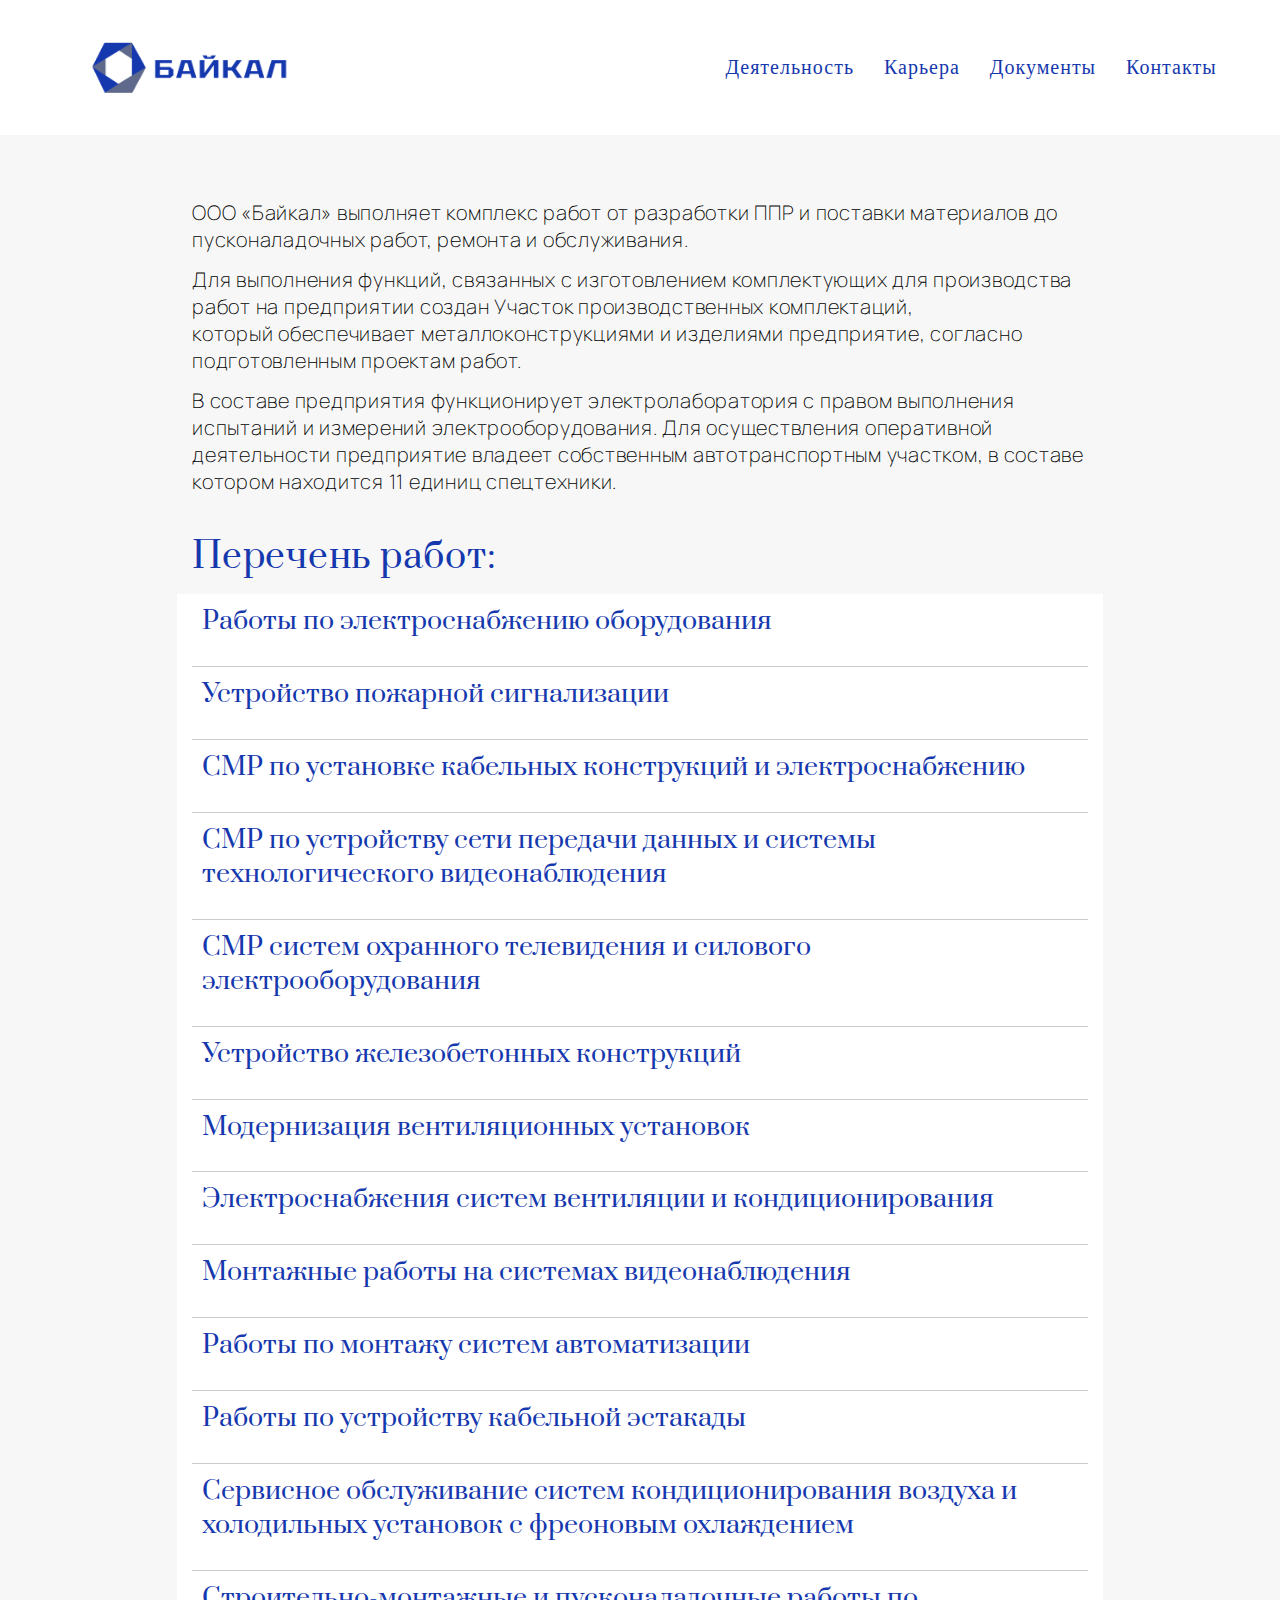
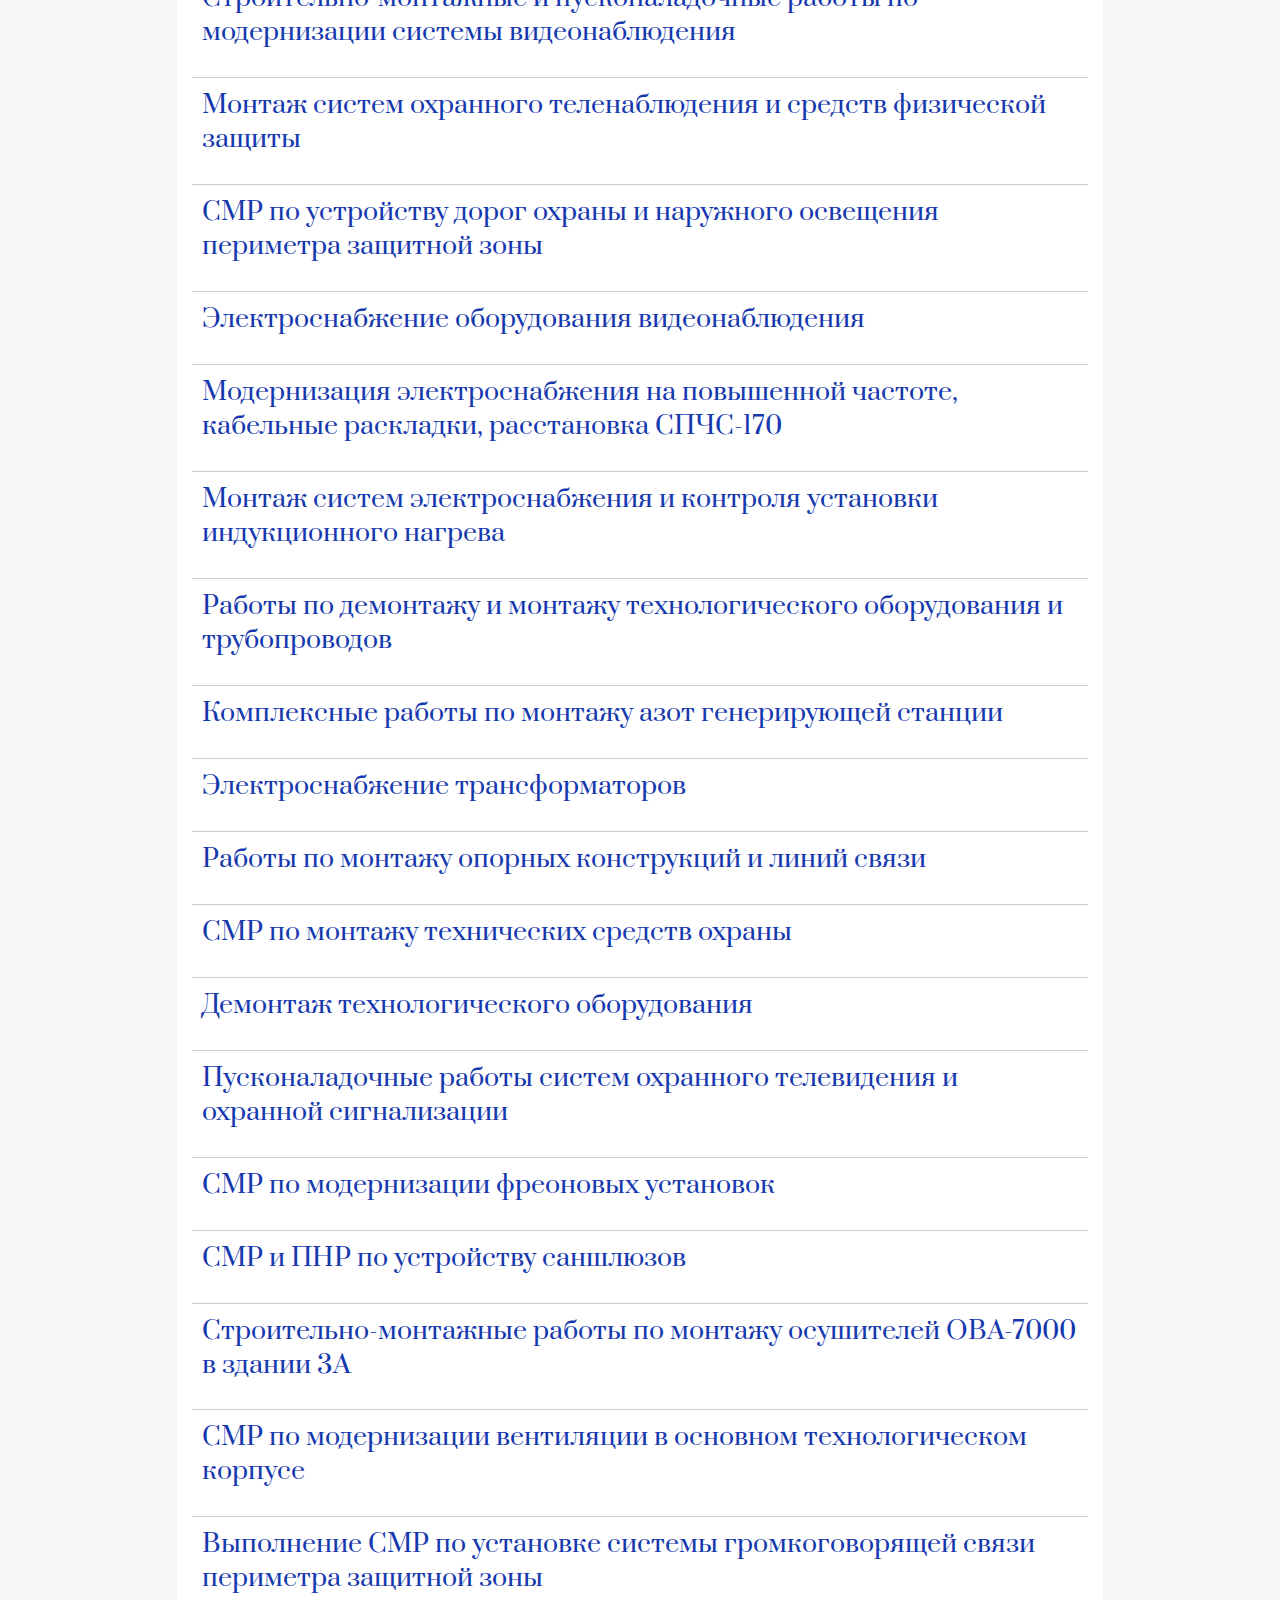
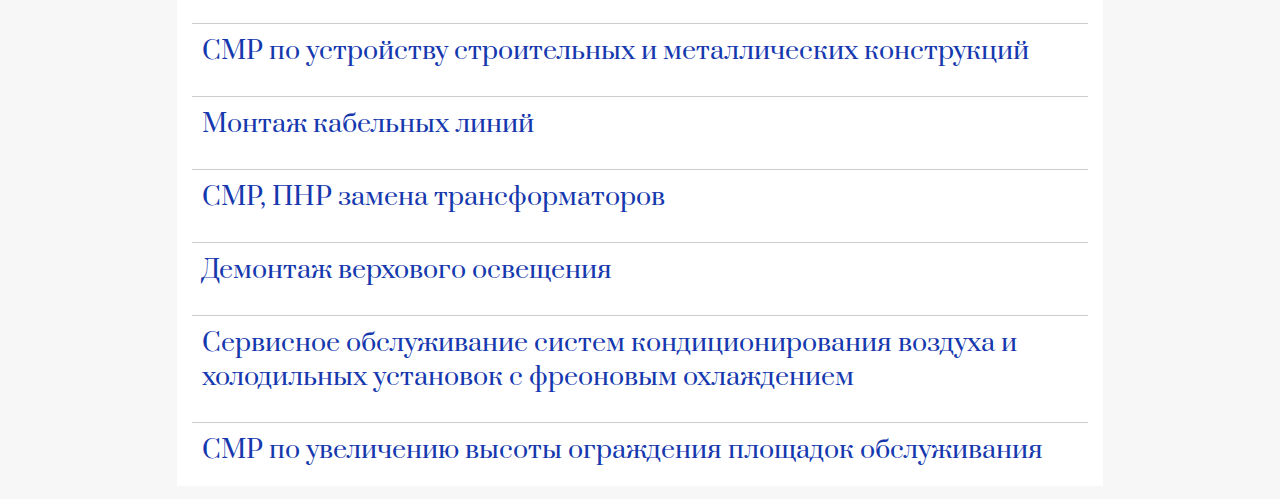
<file: activity.html>
<!doctype html>
<html lang="en-US">
<head>
	<meta charset="utf-8">
	<meta http-equiv="X-UA-Compatible" content="IE=edge">
	<meta name="viewport" content="width=device-width, initial-scale=1">
	<title>Baykal</title>
	<link href="styles.css" rel="stylesheet" type="text/css">
	<link rel="icon" href="images/favicon.ico" type="image/x-icon">
	<script src="js/scripts.js" defer></script>
</head>
<body>
	<section class="panel_section">
		<div class="panel">
			<a href="index.html" style="display: block;">
				<div class="logo">
					<img src="images/emblem_blue.png" width="200">
				</div>
			</a>
			<div class="nav_bar">
				<a href="activity.html" style="display: block; text-decoration: none;">
					<p>Деятельность</p>
				</a>
				<a href="career.html" style="display: block; text-decoration: none;">
					<p>Карьера</p>
				</a>
				<a href="documents.html" style="display: block; text-decoration: none;">
					<p>Документы</p>
				</a>
				<a href="index.html#contacts" style="display: block; text-decoration: none;">
					<p>Контакты</p>
				</a>
			</div>
		</div>
	</section>
	<section class="activity_information">
		<p class="activity_info">ООО «Байкал» выполняет комплекс работ от разработки ППР и поставки материалов до пусконаладочных работ, ремонта и обслуживания.</p>
		<p class="activity_info">Для выполнения функций, связанных с изготовлением комплектующих для производства работ на предприятии создан Участок производственных комплектаций,<br>
			который обеспечивает металлоконструкциями и изделиями предприятие, согласно подготовленным проектам работ.
		<p class="activity_info">В составе предприятия функционирует электролаборатория с правом выполнения испытаний и измерений электрооборудования. Для осуществления оперативной деятельности
			 предприятие владеет собственным автотранспортным участком, в составе котором находится 11 единиц спецтехники.</p>
	</section>
	<section class="activity_list">
		<p class="title_act">Перечень работ:</p>	
	</section>
	<section class="activity_list">
		<div class="work-list">
	        <div class="work-item">
	            <div class="work-title">
	                Работы по электроснабжению оборудования
	            </div>
	            <div class="work-details about_info">
	                Производственная деятельность предприятия осуществляется при
безусловном выполнении норм и правил безопасности охраны труда и
природоохранного законодательства, применение которого является одним
из главных факторов успешной реализации экологического менеджмента.
	            </div>
	        </div>
	        <div class="work-item">
	            <div class="work-title">
	                Устройство пожарной сигнализации
	            </div>
	            <div class="work-details about_info">
	                Производственная деятельность предприятия осуществляется при
безусловном выполнении норм и правил безопасности охраны труда и
природоохранного законодательства, применение которого является одним
из главных факторов успешной реализации экологического менеджмента.
	            </div>
	        </div>
	        <div class="work-item">
	            <div class="work-title">
	                СМР по установке кабельных конструкций и электроснабжению 
	            </div>
	            <div class="work-details about_info">
	            	Производственная деятельность предприятия осуществляется при
безусловном выполнении норм и правил безопасности охраны труда и
природоохранного законодательства, применение которого является одним
из главных факторов успешной реализации экологического менеджмента.
	            </div>
	        </div>
	        <div class="work-item">
	            <div class="work-title">
	                СМР по устройству сети передачи данных и системы технологического видеонаблюдения 
	            </div>
	            <div class="work-details about_info">
	                Производственная деятельность предприятия осуществляется при
безусловном выполнении норм и правил безопасности охраны труда и
природоохранного законодательства, применение которого является одним
из главных факторов успешной реализации экологического менеджмента.
	            </div>
	        </div>
	        <div class="work-item">    
	            <div class="work-title">
	               СМР систем охранного телевидения и силового электрооборудования
	            </div>
	            <div class="work-details about_info">
	                Производственная деятельность предприятия осуществляется при
безусловном выполнении норм и правил безопасности охраны труда и
природоохранного законодательства, применение которого является одним
из главных факторов успешной реализации экологического менеджмента.
	            </div>
	        </div>
	        <div class="work-item">
	            <div class="work-title">
	                Устройство железобетонных конструкций 
	            </div>
	            <div class="work-details about_info">
	                Производственная деятельность предприятия осуществляется при
безусловном выполнении норм и правил безопасности охраны труда и
природоохранного законодательства, применение которого является одним
из главных факторов успешной реализации экологического менеджмента.
	            </div>
	        </div>
	        <div class="work-item">
	            <div class="work-title">
	                Модернизация вентиляционных установок  
	            </div>
	            <div class="work-details about_info">
	                Производственная деятельность предприятия осуществляется при
безусловном выполнении норм и правил безопасности охраны труда и
природоохранного законодательства, применение которого является одним
из главных факторов успешной реализации экологического менеджмента.
	            </div>
	        </div>
	        <div class="work-item">
	            <div class="work-title">
	                Электроснабжения систем вентиляции и кондиционирования 
	            </div>
	            <div class="work-details about_info">
	                Производственная деятельность предприятия осуществляется при
безусловном выполнении норм и правил безопасности охраны труда и
природоохранного законодательства, применение которого является одним
из главных факторов успешной реализации экологического менеджмента.
	            </div>
	        </div>
	        <div class="work-item">
	            <div class="work-title">
	                Монтажные работы на системах видеонаблюдения  
	            </div>
	            <div class="work-details about_info">
	                Производственная деятельность предприятия осуществляется при
безусловном выполнении норм и правил безопасности охраны труда и
природоохранного законодательства, применение которого является одним
из главных факторов успешной реализации экологического менеджмента.
	            </div>
	        </div>
	        <div class="work-item">
	            <div class="work-title">
	                Работы по монтажу систем автоматизации 
	            </div>
	            <div class="work-details about_info">
	                Производственная деятельность предприятия осуществляется при
безусловном выполнении норм и правил безопасности охраны труда и
природоохранного законодательства, применение которого является одним
из главных факторов успешной реализации экологического менеджмента.
	            </div>
	        </div>
	        <div class="work-item">
	            <div class="work-title">
	                Работы по устройству кабельной эстакады 
	            </div>
	            <div class="work-details about_info">
	                Производственная деятельность предприятия осуществляется при
безусловном выполнении норм и правил безопасности охраны труда и
природоохранного законодательства, применение которого является одним
из главных факторов успешной реализации экологического менеджмента.
	            </div>
	        </div>
	        <div class="work-item">
	            <div class="work-title">
	                Сервисное обслуживание систем кондиционирования воздуха и холодильных установок с фреоновым охлаждением 
	            </div>
	            <div class="work-details about_info">
	                Производственная деятельность предприятия осуществляется при
безусловном выполнении норм и правил безопасности охраны труда и
природоохранного законодательства, применение которого является одним
из главных факторов успешной реализации экологического менеджмента.
	            </div>
	        </div>
	        <div class="work-item">
	            <div class="work-title">
	                Строительно-монтажные и пусконаладочные работы по модернизации системы видеонаблюдения 
	            </div>
	            <div class="work-details about_info">
	                Производственная деятельность предприятия осуществляется при
безусловном выполнении норм и правил безопасности охраны труда и
природоохранного законодательства, применение которого является одним
из главных факторов успешной реализации экологического менеджмента.
	            </div>
	        </div>
	        <div class="work-item">
	            <div class="work-title">
	                 Монтаж систем охранного теленаблюдения и средств физической защиты  
	            </div>
	            <div class="work-details about_info">
	                Производственная деятельность предприятия осуществляется при
безусловном выполнении норм и правил безопасности охраны труда и
природоохранного законодательства, применение которого является одним
из главных факторов успешной реализации экологического менеджмента.
	            </div>
	        </div>
	        <div class="work-item">
	            <div class="work-title">
	                СМР по устройству дорог охраны и наружного освещения периметра защитной зоны
	            </div>
	            <div class="work-details about_info">
	                Производственная деятельность предприятия осуществляется при
безусловном выполнении норм и правил безопасности охраны труда и
природоохранного законодательства, применение которого является одним
из главных факторов успешной реализации экологического менеджмента.
	            </div>
	        </div>
	        <div class="work-item">
	            <div class="work-title">
	                Электроснабжение оборудования видеонаблюдения  
	            </div>
	            <div class="work-details about_info">
	                Производственная деятельность предприятия осуществляется при
безусловном выполнении норм и правил безопасности охраны труда и
природоохранного законодательства, применение которого является одним
из главных факторов успешной реализации экологического менеджмента.
	            </div>
	        </div>
	        <div class="work-item">
	            <div class="work-title">
	                 Модернизация электроснабжения на повышенной частоте, кабельные раскладки, расстановка СПЧС-170 
	            </div>
	            <div class="work-details about_info">
	                Производственная деятельность предприятия осуществляется при
безусловном выполнении норм и правил безопасности охраны труда и
природоохранного законодательства, применение которого является одним
из главных факторов успешной реализации экологического менеджмента.
	            </div>
	        </div>
	        <div class="work-item">
	            <div class="work-title">
	                Монтаж систем электроснабжения и контроля установки индукционного нагрева
	            </div>
	            <div class="work-details about_info">
	                Производственная деятельность предприятия осуществляется при
безусловном выполнении норм и правил безопасности охраны труда и
природоохранного законодательства, применение которого является одним
из главных факторов успешной реализации экологического менеджмента.
	            </div>
	        </div>
	        <div class="work-item">
	            <div class="work-title">
	                Работы по демонтажу и монтажу технологического оборудования и трубопроводов  
	            </div>
	            <div class="work-details about_info">
	                Производственная деятельность предприятия осуществляется при
безусловном выполнении норм и правил безопасности охраны труда и
природоохранного законодательства, применение которого является одним
из главных факторов успешной реализации экологического менеджмента.
	            </div>
	        </div>
	        <div class="work-item">
	            <div class="work-title">
	                Комплексные работы по монтажу азот генерирующей станции
	            </div>
	            <div class="work-details about_info">
	                Производственная деятельность предприятия осуществляется при
безусловном выполнении норм и правил безопасности охраны труда и
природоохранного законодательства, применение которого является одним
из главных факторов успешной реализации экологического менеджмента.
	            </div>
	        </div>
	        <div class="work-item">
	            <div class="work-title">
	                Электроснабжение трансформаторов  
	            </div>
	            <div class="work-details about_info">
	                Производственная деятельность предприятия осуществляется при
безусловном выполнении норм и правил безопасности охраны труда и
природоохранного законодательства, применение которого является одним
из главных факторов успешной реализации экологического менеджмента.
	            </div>
	        </div>
	        <div class="work-item">
	            <div class="work-title">
	               Работы по монтажу опорных конструкций и линий связи
	            </div>
	            <div class="work-details about_info">
	                Производственная деятельность предприятия осуществляется при
безусловном выполнении норм и правил безопасности охраны труда и
природоохранного законодательства, применение которого является одним
из главных факторов успешной реализации экологического менеджмента.
	            </div>
	        </div>
	        <div class="work-item">
	            <div class="work-title">
	                СМР по монтажу технических средств охраны  
	            </div>
	            <div class="work-details about_info">
	                Производственная деятельность предприятия осуществляется при
безусловном выполнении норм и правил безопасности охраны труда и
природоохранного законодательства, применение которого является одним
из главных факторов успешной реализации экологического менеджмента.
	            </div>
	        </div>
	        <div class="work-item">
	            <div class="work-title">
	                 Демонтаж технологического оборудования 
	            </div>
	            <div class="work-details about_info">
	                Производственная деятельность предприятия осуществляется при
безусловном выполнении норм и правил безопасности охраны труда и
природоохранного законодательства, применение которого является одним
из главных факторов успешной реализации экологического менеджмента.
	            </div>
	        </div>
	        <div class="work-item">
	            <div class="work-title">
	                Пусконаладочные работы систем охранного телевидения и охранной сигнализации 
	            </div>
	            <div class="work-details about_info">
	                Производственная деятельность предприятия осуществляется при
безусловном выполнении норм и правил безопасности охраны труда и
природоохранного законодательства, применение которого является одним
из главных факторов успешной реализации экологического менеджмента.
	            </div>
	        </div>
	        <div class="work-item">
	            <div class="work-title">
	                СМР по модернизации фреоновых установок  
	            </div>
	            <div class="work-details about_info">
	                Производственная деятельность предприятия осуществляется при
безусловном выполнении норм и правил безопасности охраны труда и
природоохранного законодательства, применение которого является одним
из главных факторов успешной реализации экологического менеджмента.
	            </div>
	        </div>
	        <div class="work-item">
	            <div class="work-title">
	                СМР и ПНР по устройству саншлюзов   
	            </div>
	            <div class="work-details about_info">
	                Производственная деятельность предприятия осуществляется при
безусловном выполнении норм и правил безопасности охраны труда и
природоохранного законодательства, применение которого является одним
из главных факторов успешной реализации экологического менеджмента.
	            </div>
	        </div>
	        <div class="work-item">
	            <div class="work-title">
	                Строительно-монтажные работы по монтажу осушителей ОВА-7000 в здании 3А   
	            </div>
	            <div class="work-details about_info">
	                Производственная деятельность предприятия осуществляется при
безусловном выполнении норм и правил безопасности охраны труда и
природоохранного законодательства, применение которого является одним
из главных факторов успешной реализации экологического менеджмента.
	            </div>
	        </div>
	        <div class="work-item">
	            <div class="work-title">
	                СМР по модернизации вентиляции в основном технологическом корпусе   
	            </div>
	            <div class="work-details about_info">
	                Производственная деятельность предприятия осуществляется при
безусловном выполнении норм и правил безопасности охраны труда и
природоохранного законодательства, применение которого является одним
из главных факторов успешной реализации экологического менеджмента.
	            </div>
	        </div>
	        <div class="work-item">
	            <div class="work-title">
	                Выполнение СМР по установке системы громкоговорящей связи периметра защитной зоны   
	            </div>
	            <div class="work-details about_info">
	                Производственная деятельность предприятия осуществляется при
безусловном выполнении норм и правил безопасности охраны труда и
природоохранного законодательства, применение которого является одним
из главных факторов успешной реализации экологического менеджмента.
	            </div>
	        </div>
	        <div class="work-item">
	            <div class="work-title">
	                СМР по устройству строительных и металлических конструкций
	            </div>
	            <div class="work-details about_info">
	                Производственная деятельность предприятия осуществляется при
безусловном выполнении норм и правил безопасности охраны труда и
природоохранного законодательства, применение которого является одним
из главных факторов успешной реализации экологического менеджмента.
	            </div>
	        </div>
	        <div class="work-item">
	            <div class="work-title">
	                Монтаж кабельных линий  
	            </div>
	            <div class="work-details about_info">
	                Производственная деятельность предприятия осуществляется при
безусловном выполнении норм и правил безопасности охраны труда и
природоохранного законодательства, применение которого является одним
из главных факторов успешной реализации экологического менеджмента.
	            </div>
	        </div>
	        <div class="work-item">
	            <div class="work-title">
	                СМР, ПНР замена трансформаторов  
	            </div>
	            <div class="work-details about_info">
	                Производственная деятельность предприятия осуществляется при
безусловном выполнении норм и правил безопасности охраны труда и
природоохранного законодательства, применение которого является одним
из главных факторов успешной реализации экологического менеджмента.
	            </div>
	        </div>
	        <div class="work-item">
	            <div class="work-title">
	                Демонтаж верхового освещения  
	            </div>
	            <div class="work-details about_info">
	                Производственная деятельность предприятия осуществляется при
безусловном выполнении норм и правил безопасности охраны труда и
природоохранного законодательства, применение которого является одним
из главных факторов успешной реализации экологического менеджмента.
	            </div>
	        </div>
	        <div class="work-item">
	            <div class="work-title">
	                Сервисное обслуживание систем кондиционирования воздуха и холодильных установок с фреоновым охлаждением   
	            </div>
	            <div class="work-details about_info">
	                Производственная деятельность предприятия осуществляется при
безусловном выполнении норм и правил безопасности охраны труда и
природоохранного законодательства, применение которого является одним
из главных факторов успешной реализации экологического менеджмента.
	            </div>
	        </div>
	        <div class="work-item">
	            <div class="work-title">
	                СМР по увеличению высоты ограждения площадок обслуживания   
	            </div>
	            <div class="work-details about_info">
	                Производственная деятельность предприятия осуществляется при
безусловном выполнении норм и правил безопасности охраны труда и
природоохранного законодательства, применение которого является одним
из главных факторов успешной реализации экологического менеджмента.
	            </div>
	        </div>
	    </div>		
	</section>
    
</body>
</html>
</file>
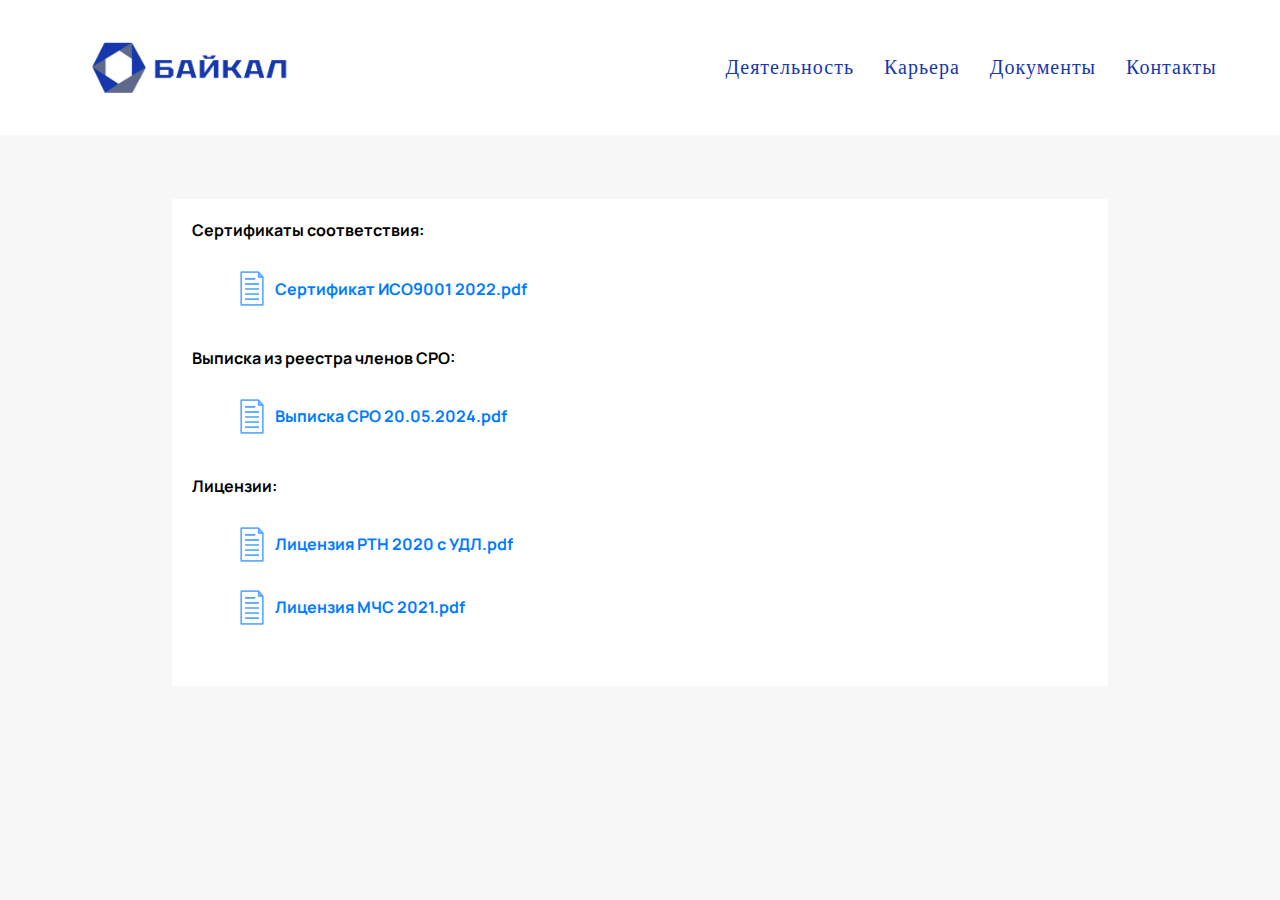
<file: documents.html>
<!doctype html>
<html lang="en-US">
<head>
	<meta charset="utf-8">
	<meta http-equiv="X-UA-Compatible" content="IE=edge">
	<meta name="viewport" content="width=device-width, initial-scale=1">
	<title>Baykal</title>
	<link href="styles.css" rel="stylesheet" type="text/css">
	<link rel="icon" href="images/favicon.ico" type="image/x-icon">
</head>
<body>
	<section class="panel_section">
		<div class="panel">
			<a href="index.html" style="display: block;">
				<div class="logo">
					<img src="images/emblem_blue.png" width="200">
				</div>
			</a>
			<div class="nav_bar">
				<a href="activity.html" style="display: block; text-decoration: none;">
					<p>Деятельность</p>
				</a>
				<a href="career.html" style="display: block; text-decoration: none;">
					<p>Карьера</p>
				</a>
				<a href="documents.html" style="display: block; text-decoration: none;">
					<p>Документы</p>
				</a>
				<a href="index.html#contacts" style="display: block; text-decoration: none;">
					<p>Контакты</p>
				</a>
			</div>
		</div>
	</section>
	<section class="document_section">
		<div class="documents">
			<div class="container">
				<a class="document_title">Сертификаты соответствия:</a>
		        <ul class="document-list">
		            <a href="documents/Сертификат ИСО9001 2022.pdf" target="_blank">
		            	<div class="line">
		            		<img src="images/file_logo.png" width="30px" height="35px">
		            		<p>Сертификат ИСО9001 2022.pdf</p>
		            	</div>
		            </a>
		        </ul>
		        <a class="document_title">Выписка из реестра членов СРО:</a>
		        <ul class="document-list">
		            <a href="documents/Выписка СРО 20.05.2024.pdf" target="_blank">
		            	<div class="line">
			            	<img src="images/file_logo.png" width="30px" height="35px">
			            	<p>Выписка СРО 20.05.2024.pdf</p>
			            </div>
		        	</a>
		        </ul>

		        <a class="document_title">Лицензии:</a>
		        <ul class="document-list">
		            <a href="documents/Лицензия РТН 2020 с УДЛ.pdf" target="_blank">
		            	<div class="line">
			            	<img src="images/file_logo.png" width="30px" height="35px">
			            	<p>Лицензия РТН 2020 с УДЛ.pdf</p>
			            </div>
		            </a>
		            <a href="documents/Лицензия МЧС 2021.pdf" target="_blank">
		            	<div class="line">
			            	<img src="images/file_logo.png" width="30px" height="35px">
			            	<p>Лицензия МЧС 2021.pdf</p>
			            </div>
		            </a>
		        </ul>
    		</div>
		</div>
	</section>
</body>
</html>
</file>
<file: styles.css>
@charset "UTF-8";

@font-face {
    font-family: 'Tektur';
    src: url('fonts/Tektur.ttf') format('ttf');
}
@font-face {
    font-family: 'Iceland';
    src: url('fonts/Iceland.ttf') format('truetype');
}
@font-face {
    font-family: 'Prata';
    src: url('fonts/Prata-Regular.ttf') format('truetype');
}
@font-face {
    font-family: 'Manrope';
    src: url('fonts/Manrope.ttf') format('truetype');
}

body {
	width: 100%;
    height: 100%;
    overflow-x: hidden;
	display: inline-block;
	background-color: #f7f7f7;
	margin-top: 0px;
	margin-right: 0px;
	margin-bottom: 0px;
	margin-left: 0px;
	font-style: normal;
	font-weight: 200;
}
body.overlay {
    overflow: hidden;
    background: rgba(0, 0, 0, 0.5);
}

.title {
	font-family: 'Prata';
	color: #1538AE;
	font-weight: 400;
	font-size: 35px;
	letter-spacing: 0.75px;
	margin: 0 0 0 10vw;
}
.sub_title {
	font-family: 'Prata';
	color: #1538AE;
	font-weight: 400;
	font-size: 20px;
	letter-spacing: 0.75px;
	margin: 1vh 4vw;
}
.sub_info {
	text-align: left;
	font-family: 'Manrope';
	color: #000;
	font-size: 18px;
	letter-spacing: 0.75px;
	margin: 0.5vh 0 0 6vw;
	width: 65%;
}
.title:hover {
	cursor: default
}
.title_r {
	text-align: right;
	font-family: 'Prata';
	color: #fff;
	font-weight: 1000;
	font-size: 35px;
	letter-spacing: 0.75px;
	margin-right: 5vw;
}
.title_r:hover {
	cursor: default
}

.about_info{
	text-align: left;
	font-family: 'Manrope';
	color: #000;
	font-size: 18px;
	letter-spacing: 0.75px;
	margin: 1% 0 0 10%;
	width: 65%;
}
.about_info_r{
	text-align: right;
	font-family: 'Manrope';
	font-size: 20px;
	letter-spacing: 0.75px;
	margin-right: 5vw;
	margin-left: auto;
	width: 60vw;
}
.about_info_l{
	text-align: left;
	font-family: 'Manrope';
	font-size: 18px;
	color: #000;
	letter-spacing: 0.75px;
	margin: 2% auto 0 10%;
	width: 80vw;
}
.activity_list {
	margin-top: 1%;
}
.about_info_l p {
	color: #1538AE;
}
.activity_information {
	margin-top: 5%;
}
.career_information {
	margin-top: 5%;
}
.activity_info{
	text-align: left;
	font-family: 'Manrope';
	color: #000;
	font-size: 20px;
	letter-spacing: 0.75px;
	margin: 0.2% 0 0 15%;
	margin: 1% 0 0 15%;
	width: 70%;
}
.up_arrow {
	z-index: 3;
	position: absolute;
	width: 5vw;
	bottom: 10vh;
  	right: 0;
	opacity: 0;
	transition: opacity 0.4s ease;
}

.title_act {
	font-family: 'Prata';
	color: #1538AE;
	font-weight: 400;
	font-size: 35px;
	letter-spacing: 0.75px;
	margin: 3% 0 0 15vw;
}

.up_arrow img{
	position: fixed;
	width: 5vw;
}
.panel {
	height: 15vh;
	display: flex;
	background-color: #fff;
	align-items: center;
	padding:0 25px 0 25px;
}
.panel p{
	color: #1538AE;
	font-weight: 500;
}
.logo {
	margin-left: 5vw;
	font-family: 'Tektur';
	color: #124f6b;
	font-size: 30px;
	display: flex;
}
.logo:hover {
	cursor: pointer;
}

.nav_bar {
	font-family: 'Tektur';
	color: #aaa997;
	font-size: 20px;
	font-weight: 200;
	letter-spacing: 1px;
	margin-left: auto;
	margin-right: 3vw;
	display: flex;
	gap: 30px;
}
.nav_bar p:hover {
	cursor: pointer;
	text-decoration: underline;
}
.photo {
    width: 100vw;
    height: 89vh;
}
.photo img {
    width: 100%;
    height: 100%;
    object-fit: cover;
}

.main{
	padding-top: 10vh;
	position: absolute;
	margin-top: 10vh;
	margin-bottom: 13vh;
}
.main p {
	color: #fff;
	font-size: 25px;
}

.about {
	margin: 10vh 0 10vh 0;
}

.activities {
	padding-top: 5vh;
	padding-bottom: 5vh;
	background-color: #1538AE;
}
.activities p {
	color: #fff;
}
.partners {
	padding-top: 5vh;
	padding-bottom: 5vh;
	background-color: #fff;

}
.partners p {
	color: #1538AE;
}
.partners_cont{
	display: flex;
}
.partners_cont_1 {
	width: 20%;
	margin: 3% 2% 3% 15%;
}
.partners_img_1{
	width: 20vw;
	border-radius: 8px;
}
.partners_cont_2 {
	width: 20.5%;
	margin: 3% 2%;
}
.partners_img_2{
	width: 20.5vw;
	
	border-radius: 8px;
}
.partners_cont_3 {
	width: 18.5%;
	margin: 3% 2%;
}
.partners_img_3{
	width: 18.5vw;
	margin: 3% 2%;
	border-radius: 8px;
}
.block {
	margin-top: 3%;
	display: flex;
}

.career {
	padding-top: 10vh;
	padding-bottom: 10vh;
	background-color: #1538AE;
}
.career p {
	color: #fff;
}

.link_to_w {
	width: 20vw;
	background-color: #fff;
	border-radius: 4px;
	font-family: 'Manrope';
	font-size: 16px;
	font-weight: 500;
	letter-spacing: 0.75px;
	margin: 2% 0 0 10%;
	text-align: center;
	padding: 2vh 0 2vh 0;
	transition: 0.3s;
}

.link_to_w:hover {
	cursor: pointer;
	box-shadow: 0 0 10px rgba(0,0,0,0.5);
	transform: translate(0, -3px);
}

.link_to_b {
	width: 20vw;
	background-color: #1538AE;
	border-radius: 4px;
	font-family: 'Manrope';
	font-size: 16px;
	font-weight: 500;
	letter-spacing: 0.75px;
	margin: 2% 0 0 10%;
	text-align: center;
	padding: 2vh 0 2vh 0;
	transition: 0.3s;
	color: #fff;
}
.link_to_b:hover {
	cursor: pointer;
	box-shadow: 0 0 10px rgba(0,0,0,0.5);
	transform: translate(0, -3px);
}

.form_button {
	width: 15vw;
	background-color: #1538AE;
	border-radius: 4px;
	font-family: 'Manrope';
	font-size: 17px;
	font-weight: 500;
	letter-spacing: 0.75px;
	margin: 2% 0 0 4%;
	text-align: center;
	padding: 2vh 0 2vh 0;
	transition: 0.3s;
	color: #fff;
}
.form_button:hover {
	cursor: pointer;
	box-shadow: 0 0 10px rgba(0,0,0,0.5);
	transform: translate(0, -3px);
}

.carousel {
    position: relative;
    width: 100vw;
    height: 85vh;
    margin: 0;
}
.slides {
    list-style: none;
    margin: 0;
    padding: 0;
}
.slide {
    position: absolute;
    inset: 0;
    opacity: 0;
}
.slide[data-active]{
    opacity: 1;
    z-index: 1;
}
.slide img {
    display: block;
    width: 100%;
    height: 100%;
    object-fit: cover;
    object-position: center;
}
.carousel_button {
    height: 100%;
    width: 6%;
    position: absolute;
    z-index: 2;
    font-size: 50px;
    background: none;
    border: none;
    color: rgba(255, 255, 255, 0.5);
    cursor: pointer;
    border-radius: 2px;
    background-color: rgba(0, 0, 0, 0.2);
}
.carousel_button.prev{
    left: 0;
    transition: 0.5s;
}
.carousel_button.next{
    right: 0;
    transition: 0.5s;
}
.carousel_button.prev:hover {
    color: rgba(255, 255, 255, 1);
    background-color: rgba(0, 0, 0, 0.4);
}
.carousel_button.next:hover {
    color: rgba(255, 255, 255, 1);
    background-color: rgba(0, 0, 0, 0.4);
}
.about_block {
	display: flex;
}

.number {
	font-family: "Iceland";
	font-size: 60px;
	color: #a1a1a1;
	line-height: 0px;
	margin: 0;
	display: flex;
  	justify-content: center;
  	align-items: center;
}
.line {
	display: flex;
	height: 7vh;
	margin-left: 5%;
}
.list {
	margin: 0 0 0 0;
	width: 50vw;
}
.text {
	margin: 0 0 0 3%;
	font-family: "Manrope";
	font-size: 18px;
	display: flex;
  	justify-content: center;
  	align-items: center;
  	height: auto;
  }

.footer {
	margin-top: 10vh;
	padding-bottom: 3vh;
}
.footer_info {
	display: flex;
	
}
.footer_info p {
	font-family: 'Manrope';
	font-size: 18px;
	letter-spacing: 0.75px;
	margin-left: 10vw;
}
.left_side {
	width: 50vw;
}
.right_side p{
	margin-left: 0;
}
.map {
	z-index: 0;
	margin: 0;
}

.work-list {
    max-width: 70%;
    margin: 1% auto;
    padding: 0 2vw;
    padding: 0 15px;
    background-color: #fff;
}

.work-item {
    border-bottom: 1px solid #ccc;
    background-color: #fff;
}

.work-item:last-child {
    border-bottom: none;
}

.work-title {
    padding: 10px;
    cursor: pointer;
    display: flex;
    justify-content: space-between;
    align-items: center;
    font-family: 'Prata';
	color: #1538AE;
	font-weight: 400;
	font-size: 25px;
}

.work-title:hover{
	color: #7285c2;
}
.work-details {
    max-height: 0;
    overflow: hidden;
    padding: 0;
    padding: 0 2vh;
    margin-bottom: 1vh;
    transition: max-height 1s ease, padding 0.8s ease;
}

.work-details.open {
    max-height: 80vh;
    padding-top: 2vh;
    padding-top: 2vh;
}

.btn {
	border: none;
	width: 70%;
	background-color: #1538AE;
	border-radius: 4px;
	font-family: 'Manrope';
	font-size: 17px;
	font-weight: 500;
	letter-spacing: 0.75px;
	margin: 2% 0 0 15%;
	text-align: center;
	padding: 2vh 0 2vh 0;
	transition: 0.3s;
	color: #fff;
}
.btn:hover {
	cursor: pointer;
	box-shadow: 0 0 10px rgba(0,0,0,0.5);
	transform: translate(0, -3px);
}


.form-popup {
   display: none;
    position: fixed;
    z-index: 9;
    left: 0;
    top: 0;
    width: 100%;
    height: 100%;
    overflow: auto;
    background-color: rgba(0, 0, 0, 0.5);
    justify-content: center;
    align-items: center;
    transition: 0.3s;
}

.form-container {
	background-color: #f7f7f7;
	margin: 15% auto auto;
    padding: 20px;
    border: 1px solid #888;
    width: 40%;
    position: relative;
    z-index: 10;
    border-radius: 4px;
}

.form-container h2 {
    margin-bottom: 15px;
}

.form-container input[type="text"],
.form-container input[type="email"],
.form-container textarea {
    width: 100%;
    padding: 10px;
    margin: 5px 0 10px 0;
    border: 1px solid #ccc;
    box-sizing: border-box;
}

.form-container .cancel {
    background-color: red;
}
.form_title {
	font-family: 'Prata';
	color: #1538AE;
	font-weight: 400;
	font-size: 30px;
	letter-spacing: 0.75px;
	margin: 0 0 5vh 0vw;
}
.form_text {
	font-family: "Manrope";
	font-size: 16px;
}
.selecter {
	width: 100%;
	padding: 2% 1%;
	color: #757575;
	border: 1px solid #ccc;
    margin: 5px 0 10px 0;
}

.loader {
    width: 20px;
    height: 20px;
    border: 4px solid #f3f3f3;
    border-top: 4px solid #3498db;
    border-radius: 50%;
    animation: spin 1s linear infinite;
    margin-left: 10px;
}

@keyframes spin {
    0% { transform: rotate(0deg); }
    100% { transform: rotate(360deg); }
}

.documents {
	margin-top: 5%;
	font-family: "Manrope";
}
.document_title {
	font-weight: 700;

}
.container {
    width: 70%;
    margin: 0 auto;
    padding: 20px;
    background-color: #fff;
}


.document-list {
    list-style-type: none;
    padding: 0;
    margin-bottom: 3%;
    margin-left: 0%;
}

.document-list li {
    margin: 10px 0;
	align-items: center;
	display: flex;

}

.document-list a {
    text-decoration: none;
    color: #007bff;
    font-weight: bold;
}

.document-list a:hover {
    text-decoration: underline;
}
.line {
	align-items: center;
	display: flex;
	gap: 1%;
}
</file>
